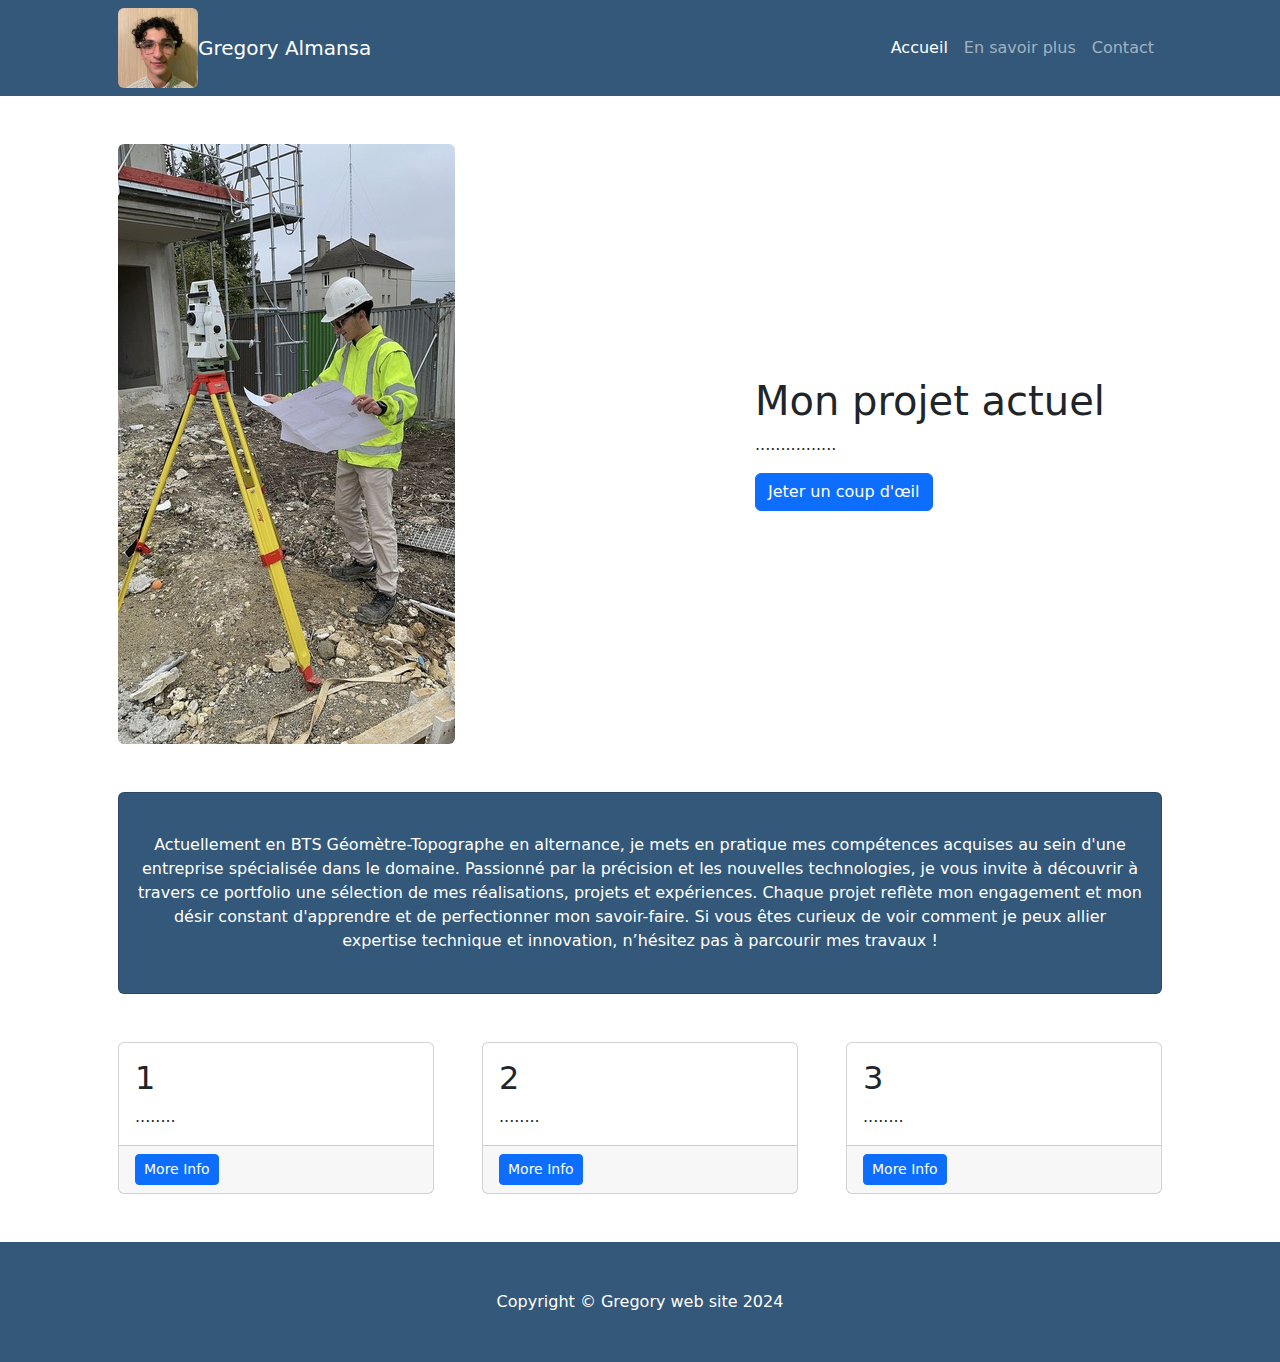
<file: index.html>
<!DOCTYPE html>
<html lang="en">
    <head>
        <meta charset="utf-8" />
        <meta name="viewport" content="width=device-width, initial-scale=1, shrink-to-fit=no" />
        <meta name="description" content="" />
        <meta name="author" content="" />
        <title>Gregory FOlio</title>
        <!-- Favicon-->
        <link rel="icon" type="image/x-icon" href="assets/favicon.ico" />
        <!-- Core theme CSS (includes Bootstrap)-->
        <link href="css/styles.css" rel="stylesheet" />
    </head>
    <body>
        <!-- Responsive navbar-->
        <nav class="navbar navbar-expand-lg navbar-dark bg-dark">
            <div class="container px-5">
                <img class="img-fluid rounded mb-4 mb-lg-0" src="assets/imgtete.png" alt="moi et le tachometer"/><a class="navbar-brand" href="index.html">Gregory Almansa</a>
                <button class="navbar-toggler" type="button" data-bs-toggle="collapse" data-bs-target="#navbarSupportedContent" aria-controls="navbarSupportedContent" aria-expanded="false" aria-label="Toggle navigation"><span class="navbar-toggler-icon"></span></button>
                <div class="collapse navbar-collapse" id="navbarSupportedContent">
                    <ul class="navbar-nav ms-auto mb-2 mb-lg-0">
                        <li class="nav-item"><a class="nav-link active" aria-current="page" href="index.html">Accueil</a></li>
                        <li class="nav-item"><a class="nav-link" href="page/enplus.html">En savoir plus</a></li>
                        <li class="nav-item"><a class="nav-link" href="page/contact.html">Contact</a></li>
                    </ul>
                </div>
            </div>
        </nav>
        <!-- Page Content-->
        <div class="container px-4 px-lg-5">
            <!-- Heading Row-->
            <div class="row gx-4 gx-lg-5 align-items-center my-5">
                <div class="col-lg-7"><img class="img-fluid rounded mb-4 mb-lg-0" src="assets/greg.jpeg" alt="moi et le tachometer"/></div>
                <div class="col-lg-5">
                    <h1 class="font-weight-light"> Mon projet actuel</h1>
                    <p>................</p>
                    <a class="btn btn-primary" href="./page/enplus.html">Jeter un coup d'œil</a>
                </div>
            </div>
            <!-- Call to Action-->
            <div class="card text-white bg-secondary my-5 py-4 text-center">
                <div class="card-body"><p class="text-white m-0">Actuellement en BTS Géomètre-Topographe en alternance, je mets en pratique mes compétences acquises au sein d'une entreprise spécialisée dans le domaine. Passionné par la précision et les nouvelles technologies, je vous invite à découvrir à travers ce portfolio une sélection de mes réalisations, projets et expériences. Chaque projet reflète mon engagement et mon désir constant d'apprendre et de perfectionner mon savoir-faire. Si vous êtes curieux de voir comment je peux allier expertise technique et innovation, n’hésitez pas à parcourir mes travaux !</p></div>
            </div>
            <!-- Content Row-->
            <div class="row gx-4 gx-lg-5">
                <div class="col-md-4 mb-5">
                    <div class="card h-100">
                        <div class="card-body">
                            <h2 class="card-title">1</h2>
                            <p class="card-text">........</p>
                        </div>
                        <div class="card-footer"><a class="btn btn-primary btn-sm" href="./page/enplus.html">More Info</a></div>
                    </div>
                </div>
                <div class="col-md-4 mb-5">
                    <div class="card h-100">
                        <div class="card-body">
                            <h2 class="card-title">2</h2>
                            <p class="card-text">........</p>
                        </div>
                        <div class="card-footer"><a class="btn btn-primary btn-sm" href="./page/enplus.html">More Info</a></div>
                    </div>
                </div>
                <div class="col-md-4 mb-5">
                    <div class="card h-100">
                        <div class="card-body">
                            <h2 class="card-title">3</h2>
                            <p class="card-text">........</p>
                        </div>
                        <div class="card-footer"><a class="btn btn-primary btn-sm" href="./page/enplus.html">More Info</a></div>
                    </div>
                </div>
            </div>
        </div>
        <!-- Footer-->
        <footer class="py-5 bg-dark">
            <div class="container px-4 px-lg-5"><p class="m-0 text-center text-white">Copyright &copy; Gregory web site 2024</p></div>
        </footer>
        <!-- Bootstrap core JS-->
        <script src="https://cdn.jsdelivr.net/npm/bootstrap@5.2.3/dist/js/bootstrap.bundle.min.js"></script>
        <!-- Core theme JS-->
        <script src="./js/scripts.js"></script>
    </body>
</html>
</file>
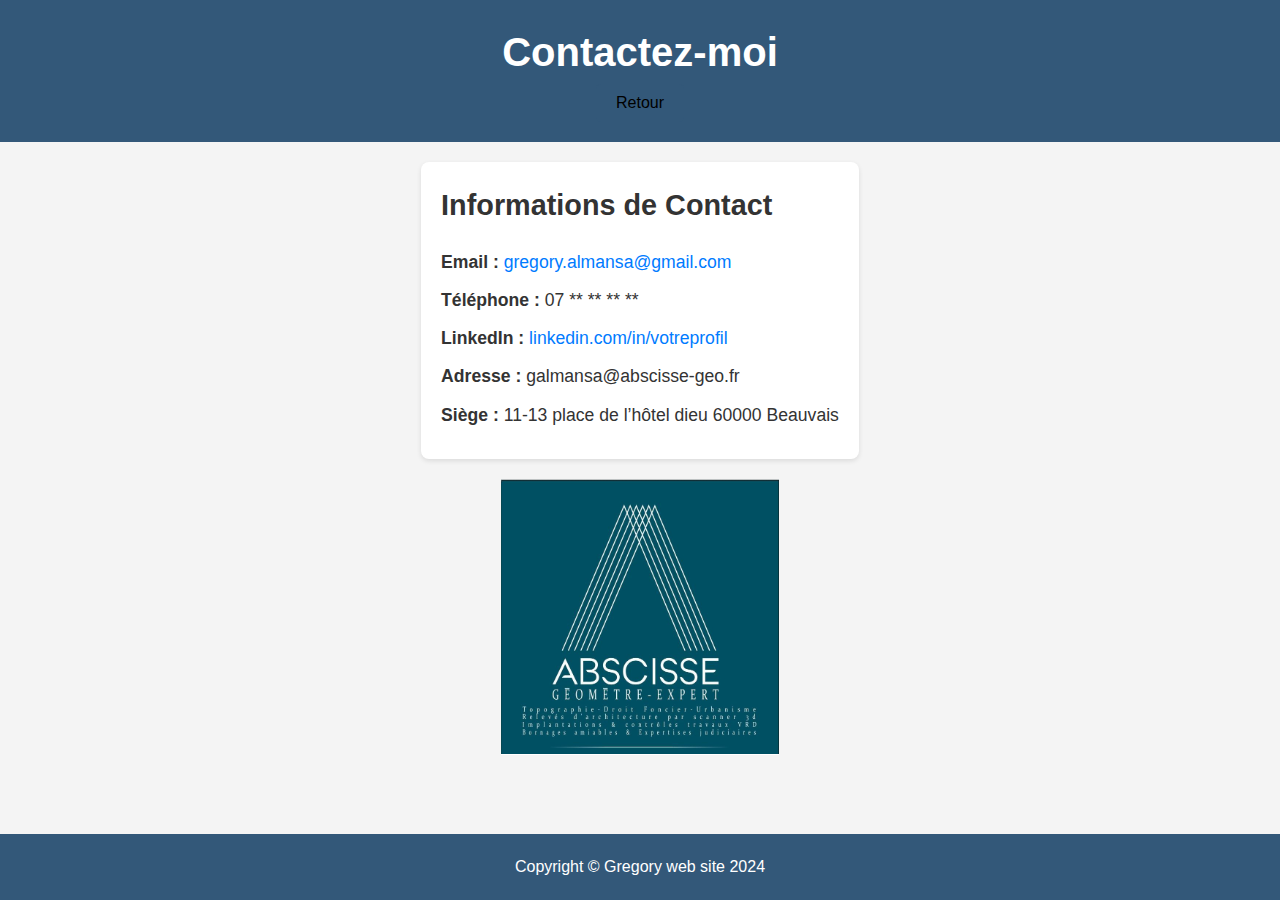
<file: page/contact.html>
<!DOCTYPE html>
<html lang="fr">
<head>
    <meta charset="UTF-8">
    <meta name="viewport" content="width=device-width, initial-scale=1.0">
    <title>Contact - Mon Portfolio</title>
    <link rel="stylesheet" href="../css/contact.css">
</head>
    

<body>

    <header>
        <h1>Contactez-moi</h1>
        <button class="back-button" onclick="goBack()">Retour</button>
    </header>

    <section class="contact-info">
        <h2>Informations de Contact</h2>
        <ul>
            <li><strong>Email : </strong><a href="mailto:gregory.almansa@gmail.com">gregory.almansa@gmail.com</a></li>
            <li><strong>Téléphone : </strong>07 ** ** ** **</li>
            <li><strong>LinkedIn : </strong><a href="https://www.linkedin.com/in/votreprofil" target="_blank">linkedin.com/in/votreprofil</a></li>
            <li><strong>Adresse : </strong>galmansa@abscisse-geo.fr</li>
            <li><strong>Siège  : </strong>11-13 place de l’hôtel dieu 60000 Beauvais</li>

        </ul>
    </section>

    <div class="image-container">
        <img src="../assets/logo entreprise.png" alt="Image au entreprise">
        
    </div>    
    <footer>
        <div class="container px-4 px-lg-5"><p class="m-0 text-center text-white">Copyright &copy; Gregory web site 2024</p></div>
    </footer>

    <script src="../js/scripts.js"></script>


</body>
</html>
</file>
<file: css/contact.css>
/* Reset some default styles */
* {
    margin: 0;
    padding: 0;
    box-sizing: border-box;
}

/* Body */
body {
    font-family: Arial, sans-serif;
    line-height: 1.6;
    background-color: #f4f4f4;
    color: #333;
    display: flex;
    flex-direction: column;
    min-height: 100vh;  /* Cela permet à la page de s'étendre sur toute la hauteur */
}

/* Header */
header {
    background-color: rgb(51 88 121);
    color: #fff;
    padding: 20px;
    text-align: center;
}

header h1 {
    font-size: 2.5rem;
}

/* Contact Section */
.contact-info, .contact-form {
    margin: 20px auto;
    padding: 20px;
    max-width: 800px;
    background-color: #fff;
    border-radius: 8px;
    box-shadow: 0 2px 5px rgba(0, 0, 0, 0.1);
}

.contact-info h2, .contact-form h2 {
    font-size: 1.8rem;
    margin-bottom: 20px;
}

.contact-info ul {
    list-style: none;
}

.contact-info ul li {
    margin: 10px 0;
    font-size: 1.1rem;
}

.contact-info a {
    color: #007bff;
    text-decoration: none;
}

.contact-info a:hover {
    text-decoration: underline;
}

/* Form Styling */
form label {
    font-size: 1rem;
    margin-bottom: 8px;
    display: block;
}

form input, form textarea {
    width: 100%;
    padding: 10px;
    margin-bottom: 20px;
    border: 1px solid #ccc;
    border-radius: 5px;
    font-size: 1rem;
}

.image-container {
    display: flex;
    justify-content: center;
    align-items: center;
}

/* Image */
img {
    max-width: 100%; /* Garantir que l'image ne dépasse pas de l'écran */
    max-height: 100%; /* Garantir que l'image ne dépasse pas en hauteur */
}

form button:hover {
    background-color: #0056b3;
}

/* Footer */
footer {
    text-align: center;
    padding: 20px;
    background-color: rgb(51 88 121);
    color: #fff;
    margin-top: auto;  /* Cela permet de pousser le footer vers le bas */
}



/* Style pour le bouton Retour */
.back-button {
    background-color: rgb(51 88 121);
    color: #000000;
    border: none;
    padding: 10px 20px;
    font-size: 16px;
    cursor: pointer;
    border-radius: 5px;
    transition: background-color 0.3s ease;
}

.back-button:hover {
    background-color: #968181; /* Changement de couleur au survol */
}

.back-button:focus {
    outline: none; /* Supprimer la bordure de focus par défaut */
}
</file>
